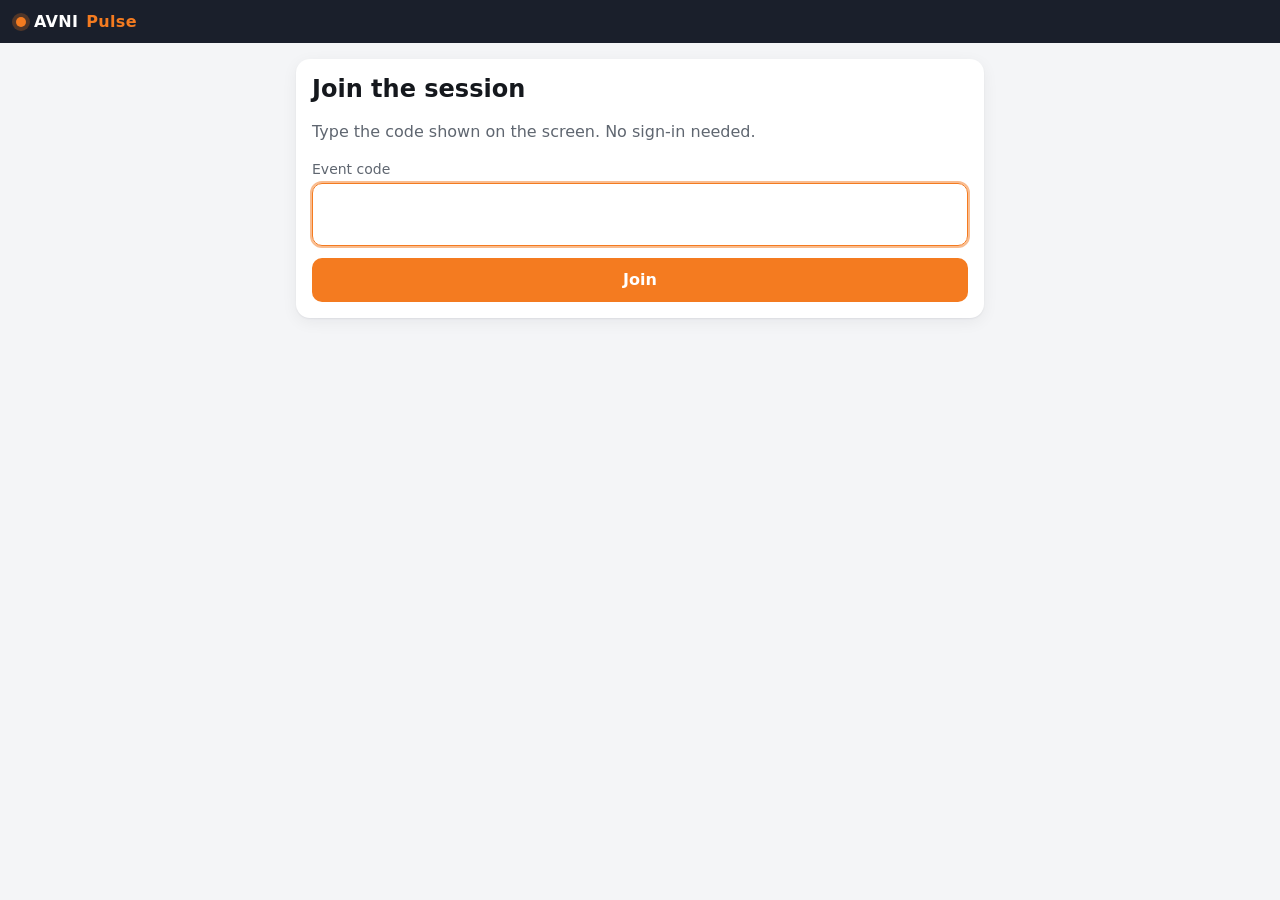
<file: docs/index.html>
<!doctype html>
<html lang="en">
<head>
<meta charset="utf-8">
<meta name="viewport" content="width=device-width, initial-scale=1, viewport-fit=cover">
<meta name="theme-color" content="#1A1F2B">
<meta name="pulse-build" content="24-10-2026.1">
<title>AVNI Pulse - join</title>
<link rel="icon" href="img/pulse-icon.svg" type="image/svg+xml">
<link rel="stylesheet" href="css/pulse.css">
</head>
<body>
<header class="topbar">
  <div class="brand"><span class="dot"></span>AVNI <b>Pulse</b></div>
  <div class="spacer"></div>
  <span class="live-state hidden" id="live-state"></span>
</header>

<main class="wrap">
  <!-- 1. enter the code -->
  <section id="join-view" class="card hidden">
    <h2>Join the session</h2>
    <p class="muted">Type the code shown on the screen. No sign-in needed.</p>
    <form id="join-form">
      <label class="field"><span>Event code</span>
        <input class="input code-input" id="code" maxlength="6" autocomplete="off" autocapitalize="characters" spellcheck="false" inputmode="text" required>
      </label>
      <button class="btn" style="width:100%" type="submit">Join</button>
    </form>
    <div class="error hidden" id="join-error"></div>
  </section>

  <!-- 2. inside the event -->
  <section id="event-view" class="hidden">
    <div class="card">
      <h2 id="ev-title"></h2>
      <div class="row">
        <span class="muted grow" id="ev-people"></span>
        <button class="btn ghost small" id="name-btn" type="button">Your name</button>
      </div>
      <form id="name-form" class="hidden" style="margin-top:10px">
        <label class="field"><span>Your name for the quiz leaderboard (leave empty to stay anonymous)</span>
          <input class="input" id="nickname" maxlength="40" autocomplete="nickname">
        </label>
        <button class="btn small" type="submit">Save name</button>
      </form>
    </div>

    <div class="tabs" role="tablist">
      <button class="tab is-on" data-tab="live" type="button">Live</button>
      <button class="tab" data-tab="qa" type="button">Q&amp;A <span id="qa-count"></span></button>
    </div>

    <div id="tab-live">
      <div class="card" id="live-card"></div>
      <div class="card hidden" id="board-card">
        <h3>Quiz leaderboard</h3>
        <p class="muted" id="my-rank"></p>
        <div id="board"></div>
      </div>
    </div>

    <div id="tab-qa" class="hidden">
      <div class="card">
        <form id="ask-form">
          <label class="field"><span>Ask the speaker</span>
            <textarea class="input" id="ask-text" rows="3" maxlength="300" required placeholder="Type your question"></textarea>
          </label>
          <label class="field"><span>Your name (leave empty to stay anonymous)</span>
            <input class="input" id="ask-name" maxlength="40">
          </label>
          <button class="btn" type="submit">Send question</button>
        </form>
        <div class="error hidden" id="ask-error"></div>
        <p class="muted hidden" id="qa-closed">Questions are closed for now.</p>
      </div>
      <div class="mini-tabs" id="qa-sort">
        <button class="is-on" data-sort="top" type="button">Popular</button>
        <button data-sort="new" type="button">Recent</button>
      </div>
      <ul class="qa-list" id="qa-list"></ul>
    </div>
  </section>
</main>
<script type="module" src="js/join.js"></script>
</body>
</html>
</file>
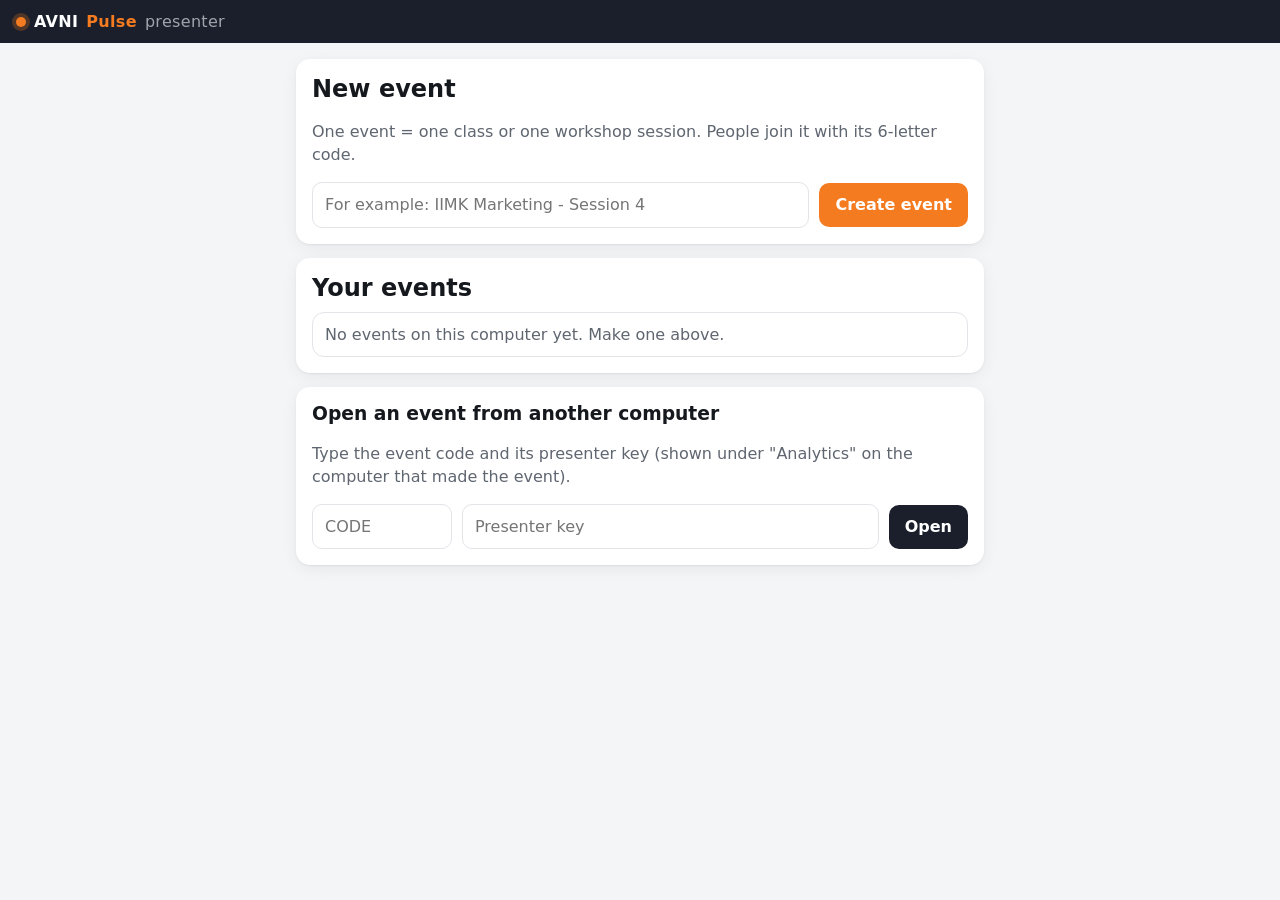
<file: docs/host.html>
<!doctype html>
<html lang="en">
<head>
<meta charset="utf-8">
<meta name="viewport" content="width=device-width, initial-scale=1">
<meta name="theme-color" content="#1A1F2B">
<meta name="pulse-build" content="24-10-2026.1">
<title>AVNI Pulse - presenter</title>
<link rel="icon" href="img/pulse-icon.svg" type="image/svg+xml">
<link rel="stylesheet" href="css/pulse.css">
</head>
<body>
<header class="topbar">
  <div class="brand"><span class="dot"></span>AVNI <b>Pulse</b> <span class="muted" style="color:#A0A5AD;font-weight:400">presenter</span></div>
  <div class="spacer"></div>
  <span class="live-state hidden" id="live-state"></span>
  <button class="btn ghost small hidden" id="back-btn" type="button" style="color:#fff;border-color:#3a4252">All events</button>
  <button class="btn small hidden" id="present-btn" type="button">Present</button>
</header>

<!-- 1. the list of my events -->
<main id="home-view" class="wrap hidden">
  <section class="card">
    <h2>New event</h2>
    <p class="muted">One event = one class or one workshop session. People join it with its 6-letter code.</p>
    <form id="create-form" class="row">
      <input class="input grow" id="new-title" maxlength="120" placeholder="For example: IIMK Marketing - Session 4" required>
      <button class="btn" type="submit">Create event</button>
    </form>
    <div class="error hidden" id="create-error"></div>
  </section>
  <section class="card">
    <h2>Your events</h2>
    <ul class="event-list" id="event-list"></ul>
  </section>
  <section class="card">
    <h3>Open an event from another computer</h3>
    <p class="muted">Type the event code and its presenter key (shown under "Analytics" on the computer that made the event).</p>
    <form id="open-form" class="row">
      <input class="input" id="open-code" maxlength="6" placeholder="Code" style="max-width:140px;text-transform:uppercase" required>
      <input class="input grow" id="open-key" maxlength="64" placeholder="Presenter key" required>
      <button class="btn dark" type="submit">Open</button>
    </form>
    <div class="error hidden" id="open-error"></div>
  </section>
</main>

<!-- 2. one event -->
<div id="event-view" class="hidden">
  <div class="host-grid">
    <!-- left: join + activities -->
    <aside>
      <section class="card">
        <h3 id="ev-title"></h3>
        <div class="join-strip">
          <div class="qr" id="qr" title="Show big for the projector"></div>
          <div>
            <div class="muted" style="font-size:13px">Join at</div>
            <div class="join-url"><b id="join-url"></b></div>
            <div class="join-code" id="join-code"></div>
            <div class="muted" id="people"></div>
          </div>
        </div>
      </section>
      <section class="card">
        <h3>Add an activity</h3>
        <form id="add-form">
          <label class="field"><span>Type</span>
            <select class="input" id="add-kind">
              <option value="poll">Poll - multiple choice, results live</option>
              <option value="quiz">Quiz - timed, with scores</option>
              <option value="wordcloud">Word cloud - short answers</option>
              <option value="survey">Survey - several questions</option>
            </select>
          </label>
          <label class="field"><span id="add-q-label">Question</span>
            <input class="input" id="add-q" maxlength="300" required>
          </label>
          <label class="field" id="add-opts-field"><span id="add-opts-label">Options, one per line</span>
            <textarea class="input" id="add-opts" rows="4"></textarea>
          </label>
          <label class="field hidden" id="add-secs-field"><span>Seconds to answer</span>
            <input class="input" id="add-secs" type="number" min="5" max="300" value="20">
          </label>
          <button class="btn" type="submit">Add</button>
          <div class="error hidden" id="add-error"></div>
        </form>
      </section>
      <section class="card">
        <h3>Activities</h3>
        <ul class="items" id="items"></ul>
      </section>
    </aside>

    <!-- middle: what is on the phones now -->
    <section class="stage-col">
      <div class="mini-tabs" id="view-tabs">
        <button class="is-on" data-view="stage" type="button">On the phones now</button>
        <button data-view="board" type="button">Leaderboard</button>
        <button data-view="stats" type="button">Analytics</button>
      </div>
      <div class="card stage" id="stage"></div>
      <div class="card hidden" id="board-view"><h2>Quiz leaderboard</h2><div id="board"></div></div>
      <div class="card hidden" id="stats-view"></div>
    </section>

    <!-- right: Q&A -->
    <aside class="qa-col">
      <section class="card">
        <div class="row" style="margin-bottom:8px">
          <h3 class="grow" style="margin:0">Q&amp;A</h3>
          <button class="btn ghost small" id="qa-toggle" type="button"></button>
        </div>
        <div class="mini-tabs" id="qa-tabs">
          <button class="is-on" data-f="top" type="button">Popular</button>
          <button data-f="new" type="button">Recent</button>
          <button data-f="answered" type="button">Answered</button>
          <button data-f="hidden" type="button">Hidden</button>
        </div>
        <ul class="qa-list" id="qa-list"></ul>
      </section>
    </aside>
  </div>
</div>

<div class="overlay hidden" id="overlay">
  <button class="btn ghost close" id="overlay-close" type="button" style="color:#fff;border-color:#3a4252">Close</button>
  <div class="big-join">
    <div class="qr" id="qr-big"></div>
    <div style="font-size:min(4vh,5vw)">Join at <b id="big-url"></b></div>
    <div class="code" id="big-code"></div>
  </div>
</div>
<script type="module" src="js/host.js"></script>
</body>
</html>
</file>
<file: docs/css/pulse.css>
/* AVNI Pulse - one look for the phones and the presenter screen. Navy #1A1F2B + orange #F47B20 (AVNI One brand sheet). */
:root {
  --navy: #1A1F2B; --navy-2: #252C3B; --orange: #F47B20; --orange-dark: #E8590B;
  --bg: #F4F5F7; --card: #FFFFFF; --text: #15181D; --muted: #5F6670; --line: #E2E4E8;
  --good: #1F8A4C; --good-bg: #E6F4EC; --bad: #B42318; --bad-bg: #FDECEA;
  --radius: 14px; --shadow: 0 1px 2px rgba(21, 24, 29, .06), 0 4px 16px rgba(21, 24, 29, .06);
}
* { box-sizing: border-box; }
html, body { margin: 0; }
body {
  background: var(--bg); color: var(--text);
  font: 16px/1.45 "Segoe UI", system-ui, -apple-system, Roboto, "Noto Sans", sans-serif;
  -webkit-text-size-adjust: 100%;
}
button, input, textarea, select { font: inherit; color: inherit; }
h1, h2, h3, h4 { margin: 0 0 .4em; line-height: 1.2; }
.muted { color: var(--muted); }
.center { text-align: center; }
.hidden { display: none !important; }

/* top bar */
.topbar { background: var(--navy); color: #fff; padding: 10px 16px; display: flex; align-items: center; gap: 12px; flex-wrap: wrap; }
.brand { font-weight: 700; letter-spacing: .02em; display: flex; align-items: center; gap: 8px; }
.brand b { color: var(--orange); }
.brand .dot { width: 10px; height: 10px; border-radius: 50%; background: var(--orange); box-shadow: 0 0 0 4px rgba(244, 123, 32, .25); }
.topbar .spacer { flex: 1; }
.live-state { font-size: 13px; opacity: .9; display: inline-flex; align-items: center; gap: 6px; }
.live-state::before { content: ""; width: 8px; height: 8px; border-radius: 50%; background: #9aa0a8; }
.live-state.is-live::before { background: #34c26b; }
.live-state.is-polling::before { background: #f5b301; }

/* cards, buttons, fields */
.wrap { max-width: 720px; margin: 0 auto; padding: 16px; }
.card { background: var(--card); border-radius: var(--radius); box-shadow: var(--shadow); padding: 16px; margin-bottom: 14px; }
.btn {
  border: 0; border-radius: 10px; padding: 10px 16px; background: var(--orange); color: #fff; font-weight: 600;
  cursor: pointer; min-height: 44px; transition: background .15s, transform .05s;
}
.btn:hover { background: var(--orange-dark); }
.btn:active { transform: translateY(1px); }
.btn:disabled { opacity: .5; cursor: default; }
.btn.ghost { background: transparent; color: var(--navy); border: 1px solid var(--line); }
.btn.ghost:hover { background: #EEF0F3; }
.btn.dark { background: var(--navy); }
.btn.dark:hover { background: var(--navy-2); }
.btn.small { min-height: 32px; padding: 5px 10px; font-size: 14px; border-radius: 8px; }
.btn.danger { background: transparent; color: var(--bad); border: 1px solid #f3c4bf; }
.field { display: block; margin-bottom: 12px; }
.field > span { display: block; font-size: 14px; color: var(--muted); margin-bottom: 4px; }
.input, textarea.input, select.input {
  width: 100%; border: 1px solid var(--line); border-radius: 10px; padding: 10px 12px; background: #fff; min-height: 44px;
}
.input:focus { outline: 2px solid rgba(244, 123, 32, .5); border-color: var(--orange); }
.code-input { font-size: 28px; letter-spacing: .3em; text-transform: uppercase; text-align: center; font-weight: 700; }
.row { display: flex; gap: 10px; align-items: center; flex-wrap: wrap; }
.row > .grow { flex: 1; min-width: 0; }
.error { background: var(--bad-bg); color: var(--bad); border-radius: 10px; padding: 10px 12px; margin: 10px 0; }
.note { background: var(--good-bg); color: var(--good); border-radius: 10px; padding: 10px 12px; margin: 10px 0; }

/* tabs */
.tabs { display: flex; gap: 6px; background: #E8EAEE; padding: 4px; border-radius: 12px; margin-bottom: 14px; }
.tab { flex: 1; border: 0; background: transparent; padding: 10px; border-radius: 9px; font-weight: 600; color: var(--muted); cursor: pointer; }
.tab.is-on { background: #fff; color: var(--navy); box-shadow: var(--shadow); }

/* answer choices on the phone */
.choices { display: grid; gap: 10px; }
.choice {
  display: flex; align-items: center; gap: 12px; width: 100%; text-align: left; border: 2px solid var(--line); background: #fff;
  border-radius: 12px; padding: 12px 14px; cursor: pointer; min-height: 52px;
}
.choice .letter { width: 30px; height: 30px; border-radius: 8px; background: #EEF0F3; display: grid; place-items: center; font-weight: 700; flex: none; }
.choice.is-picked { border-color: var(--orange); background: #FFF4EC; }
.choice.is-picked .letter { background: var(--orange); color: #fff; }
.choice.is-correct { border-color: var(--good); background: var(--good-bg); }
.choice.is-wrong { opacity: .6; }
.choice:disabled { cursor: default; }

/* result bars */
.bars { display: grid; gap: 10px; }
.bar-label { display: flex; gap: 8px; align-items: baseline; margin-bottom: 4px; }
.bar-letter { font-weight: 700; color: var(--muted); }
.bar-text { flex: 1; min-width: 0; overflow-wrap: anywhere; }
.bar-num { font-variant-numeric: tabular-nums; color: var(--muted); white-space: nowrap; }
.bar-track { height: 14px; background: #EEF0F3; border-radius: 7px; overflow: hidden; }
.bar-fill { height: 100%; background: var(--orange); border-radius: 7px; transition: width .6s cubic-bezier(.2, .8, .2, 1); }
.bar-row.is-correct .bar-fill { background: var(--good); }
.bar-row.is-correct .bar-text { font-weight: 700; color: var(--good); }
.bar-row.is-wrong .bar-fill { background: #C9CDD3; }
.bar-row.is-mine .bar-letter { color: var(--orange); }
.bars-big { gap: 18px; }
.bars-big .bar-label { font-size: 1.6rem; }
.bars-big .bar-track { height: 34px; border-radius: 10px; }
.bars-big .bar-fill { border-radius: 10px; }

/* quiz timer */
.timer { height: 8px; background: #EEF0F3; border-radius: 4px; overflow: hidden; margin: 8px 0 14px; }
.timer > div { height: 100%; background: var(--navy); transition: width .25s linear; }
.timer-num { font-weight: 700; font-variant-numeric: tabular-nums; }

/* word cloud */
.cloud { text-align: center; line-height: 1.25; padding: 12px 4px; overflow-wrap: anywhere; }
.cloud-word { display: inline-block; margin: 4px 10px; font-weight: 700; }

/* Q&A */
.qa-list { list-style: none; margin: 0; padding: 0; display: grid; gap: 10px; }
.qa-item { display: flex; gap: 12px; align-items: flex-start; background: #fff; border: 1px solid var(--line); border-radius: 12px; padding: 12px; }
.qa-item .qa-body { flex: 1; min-width: 0; overflow-wrap: anywhere; }
.qa-item .qa-meta { font-size: 13px; color: var(--muted); margin-top: 4px; }
.qa-item.is-answered { opacity: .65; }
.chip { display: inline-block; font-size: 12px; padding: 2px 8px; border-radius: 99px; background: #EEF0F3; color: var(--muted); margin-left: 6px; }
.chip.good { background: var(--good-bg); color: var(--good); }
.chip.warn { background: #FFF4D6; color: #8a6100; }
.vote {
  display: grid; place-items: center; min-width: 56px; border: 2px solid var(--line); background: #fff; border-radius: 10px;
  padding: 6px 8px; cursor: pointer; font-weight: 700;
}
.vote .arrow { font-size: 18px; line-height: 1; }
.vote.is-on { border-color: var(--orange); color: var(--orange); background: #FFF4EC; }

/* leaderboard */
.leader { list-style: none; margin: 0; padding: 0; display: grid; gap: 6px; }
.leader li { display: flex; gap: 10px; align-items: center; background: #F7F8FA; border-radius: 10px; padding: 8px 12px; }
.leader .rank { width: 28px; font-weight: 700; color: var(--orange); }
.leader .name { flex: 1; min-width: 0; overflow-wrap: anywhere; }
.leader .score { font-weight: 700; font-variant-numeric: tabular-nums; }
.leader li.is-me { outline: 2px solid var(--orange); }

/* survey */
.survey-q { margin-bottom: 16px; }
.stars { display: flex; gap: 6px; }
.star { width: 46px; height: 46px; border-radius: 10px; border: 2px solid var(--line); background: #fff; font-size: 20px; cursor: pointer; }
.star.is-on { border-color: var(--orange); background: #FFF4EC; color: var(--orange-dark); }
.texts { margin: 6px 0 0; padding-left: 18px; }
.texts li { margin-bottom: 4px; }
.rating-avg b { font-size: 1.6em; color: var(--orange-dark); }

/* ===== presenter screen ===== */
.host-grid { display: grid; grid-template-columns: 320px 1fr 360px; gap: 14px; padding: 14px; align-items: start; }
@media (max-width: 1200px) { .host-grid { grid-template-columns: 300px 1fr; } .host-grid .qa-col { grid-column: 1 / -1; } }
@media (max-width: 760px) { .host-grid { grid-template-columns: 1fr; padding: 10px; } }
.join-strip { display: flex; gap: 16px; align-items: center; flex-wrap: wrap; }
.join-strip .qr { width: 96px; height: 96px; background: #fff; border-radius: 8px; padding: 2px; cursor: zoom-in; flex: none; }
.join-strip .qr svg { width: 100%; height: 100%; display: block; }
.join-code { font-size: 34px; font-weight: 800; letter-spacing: .12em; color: var(--orange); }
.join-url { font-size: 14px; overflow-wrap: anywhere; }
.items { list-style: none; margin: 0; padding: 0; display: grid; gap: 8px; }
.item { border: 1px solid var(--line); border-radius: 12px; padding: 10px; background: #fff; }
.item.is-active { border-color: var(--orange); box-shadow: 0 0 0 2px rgba(244, 123, 32, .25); }
.item .item-head { display: flex; gap: 8px; align-items: baseline; }
.item .item-q { flex: 1; font-weight: 600; overflow-wrap: anywhere; }
.item .item-actions { display: flex; gap: 6px; flex-wrap: wrap; margin-top: 8px; }
.kind { font-size: 12px; font-weight: 700; text-transform: uppercase; letter-spacing: .04em; color: var(--muted); }
.stage { min-height: 60vh; }
.stage h2.stage-q { font-size: 2rem; }
.stage .stage-meta { color: var(--muted); margin-bottom: 18px; display: flex; gap: 14px; flex-wrap: wrap; }
.stage .cloud { font-size: 1.4rem; min-height: 240px; }
.stage-empty { display: grid; place-items: center; min-height: 50vh; text-align: center; }
.stats { display: grid; grid-template-columns: repeat(auto-fit, minmax(130px, 1fr)); gap: 10px; margin-bottom: 14px; }
.stat { background: #F7F8FA; border-radius: 12px; padding: 12px; }
.stat b { display: block; font-size: 28px; color: var(--navy); font-variant-numeric: tabular-nums; }
.stat span { font-size: 13px; color: var(--muted); }
.mini-tabs { display: flex; gap: 6px; flex-wrap: wrap; margin-bottom: 10px; }
.mini-tabs button { border: 1px solid var(--line); background: #fff; border-radius: 99px; padding: 4px 12px; cursor: pointer; font-size: 14px; }
.mini-tabs button.is-on { background: var(--navy); color: #fff; border-color: var(--navy); }
.event-list { list-style: none; padding: 0; margin: 0; display: grid; gap: 8px; }
.event-list li { display: flex; gap: 10px; align-items: center; border: 1px solid var(--line); border-radius: 12px; padding: 10px 12px; background: #fff; }
.event-list .ev-title { flex: 1; min-width: 0; font-weight: 600; overflow-wrap: anywhere; }

/* full-screen join picture for the projector */
.overlay { position: fixed; inset: 0; background: var(--navy); color: #fff; display: grid; place-items: center; z-index: 50; padding: 24px; }
.overlay .big-join { text-align: center; }
.overlay .big-join .qr { width: min(60vh, 80vw); height: min(60vh, 80vw); margin: 0 auto 20px; background: #fff; border-radius: 16px; padding: 8px; }
.overlay .big-join .qr svg { width: 100%; height: 100%; display: block; }
.overlay .big-join .code { font-size: min(10vh, 12vw); font-weight: 800; letter-spacing: .15em; color: var(--orange); }
.overlay .close { position: absolute; top: 16px; right: 16px; }
body.present .host-grid { grid-template-columns: 1fr; }
body.present .host-grid > :not(.stage-col) { display: none; }
body.present .stage h2.stage-q { font-size: 2.8rem; }
</file>
